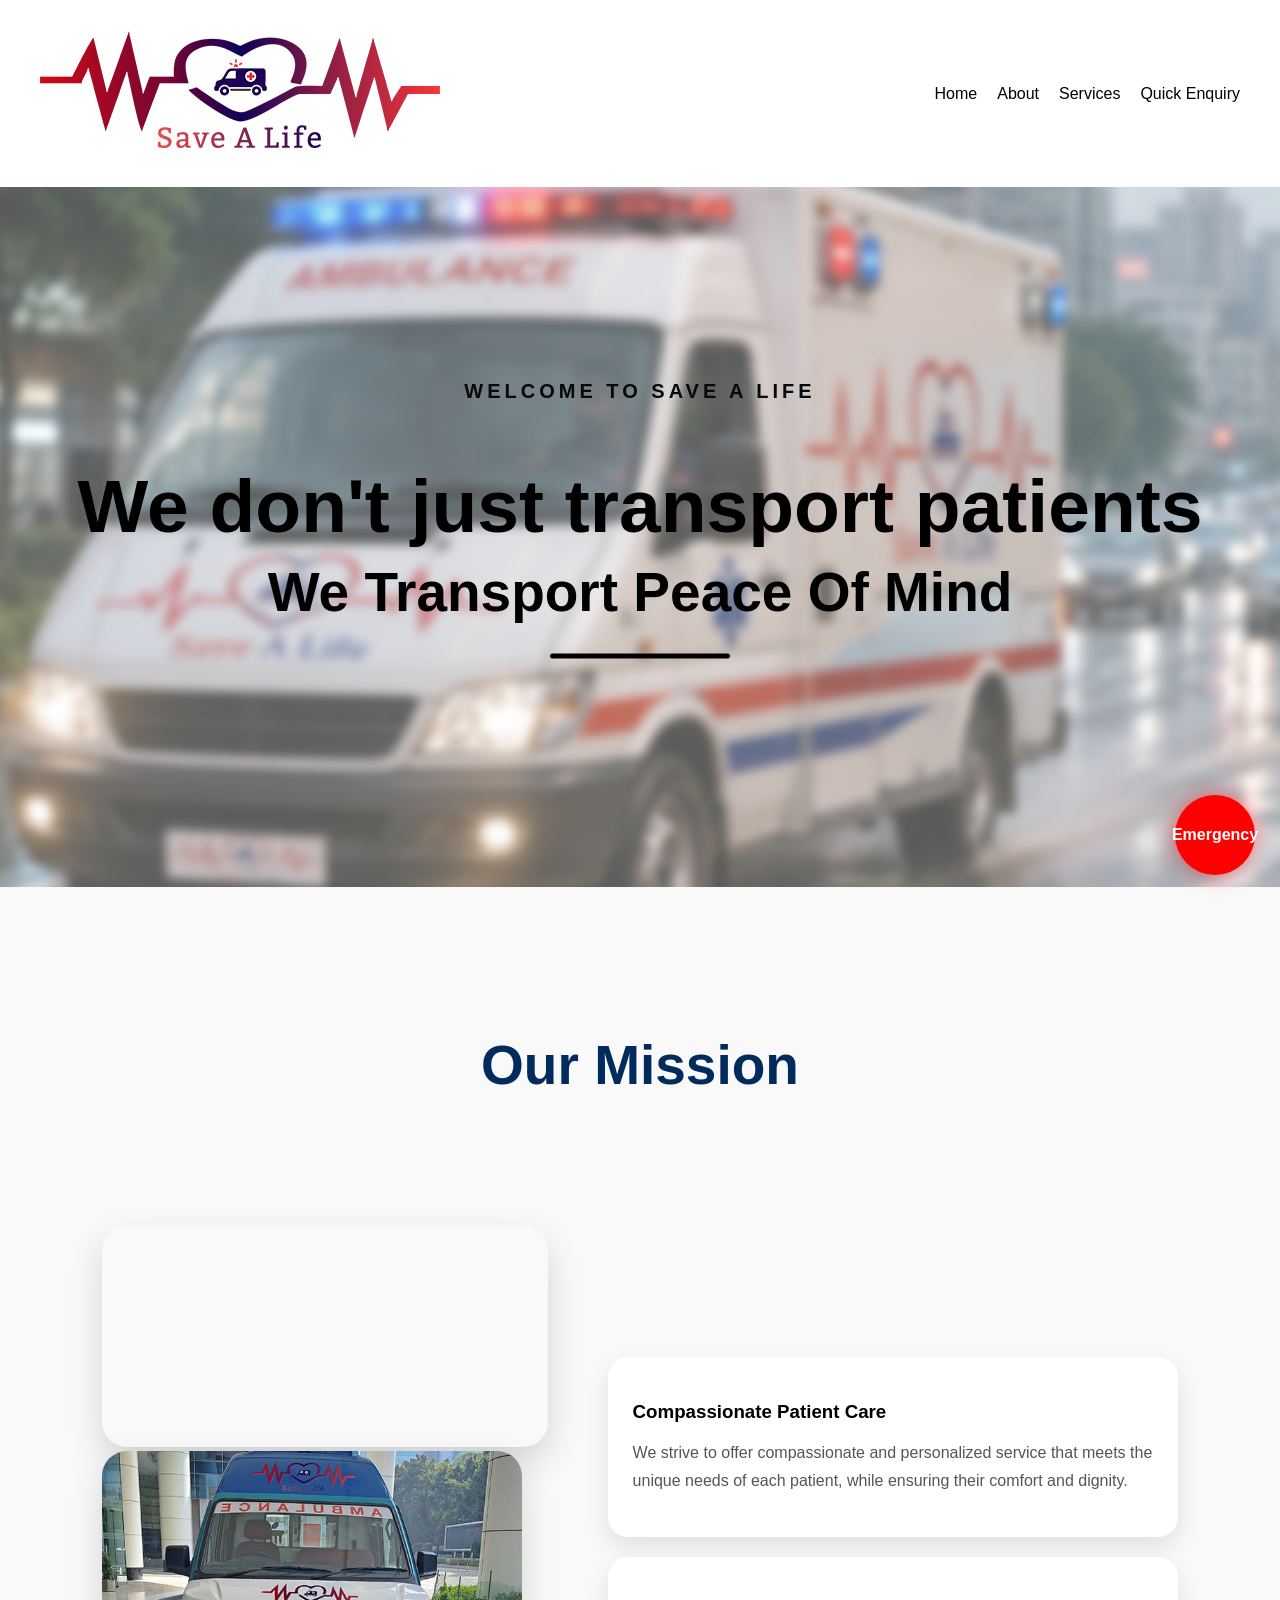
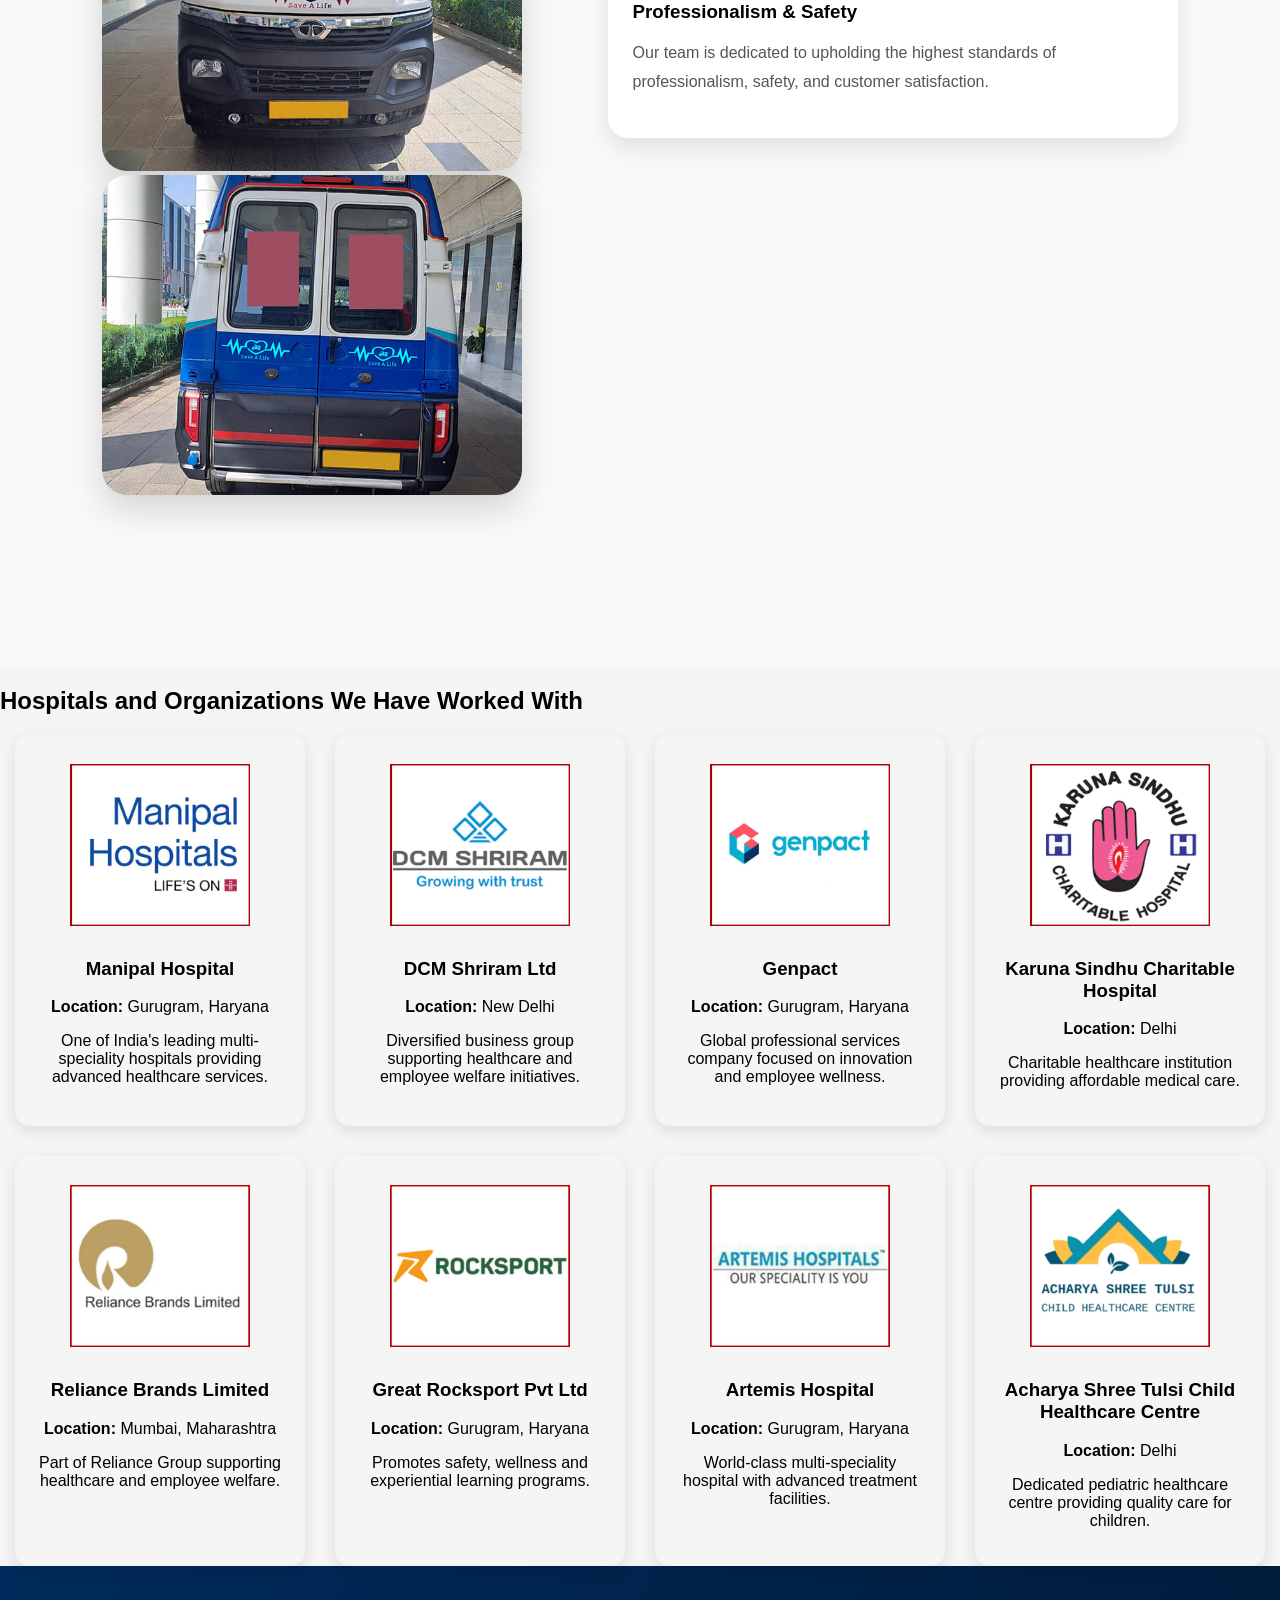
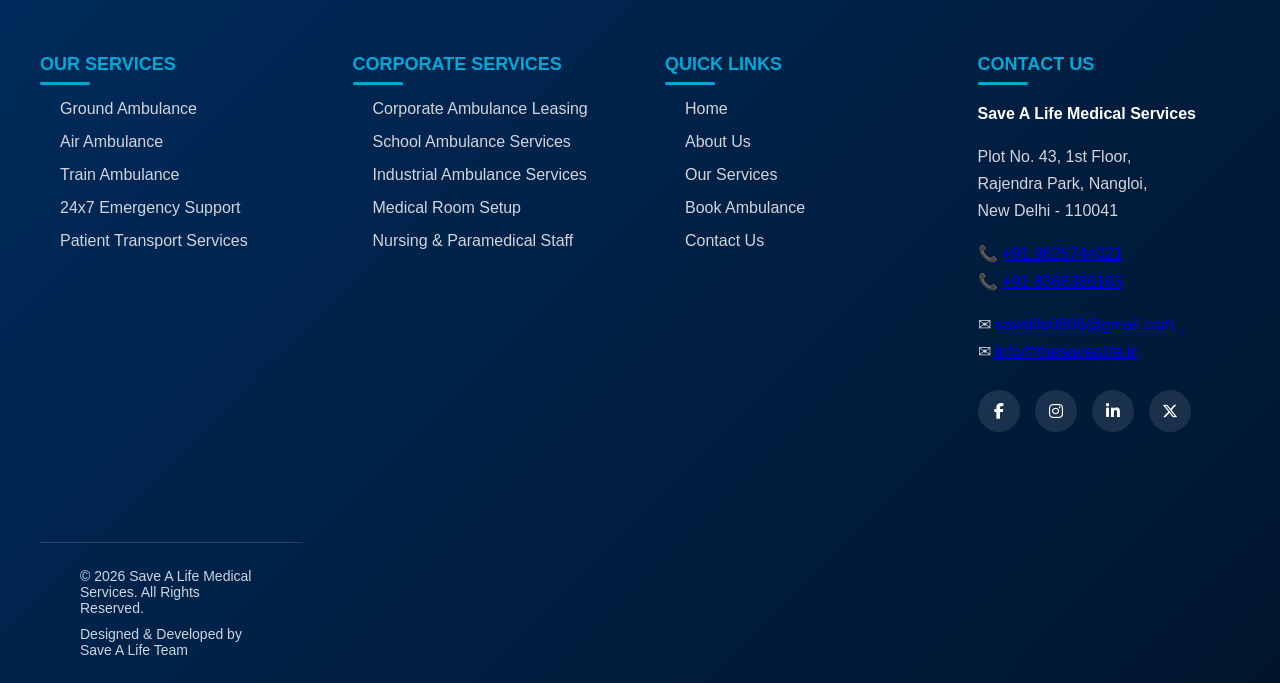
<file: index.html>
<!DOCTYPE html>
<html lang="en">
<head>
    <meta charset="UTF-8">
    <meta name="viewport" content="width=device-width, initial-scale=1.0">
    <title>Save A Life</title>
   <head>
    <meta charset="UTF-8">
    <meta name="viewport" content="width=device-width, initial-scale=1.0">
    <title>Save A Life</title>
    <link rel="stylesheet" href="style.css">
    <link rel="stylesheet" href="script.js">
    <link rel="stylesheet"
href="https://cdnjs.cloudflare.com/ajax/libs/font-awesome/6.5.2/css/all.min.css">
<meta name="viewport" content="width=device-width, initial-scale=1.0">
</head>

    <!-- Navigation -->
<body>

 <nav>

    <div class="logo">
        <img src="SAVEALIFE-MAINLOGO.png" alt="Save A Life">
    </div>

    <ul>

        <li><a href="index.html">Home</a></li>

        <li><a href="about.html">About</a></li>

        <li><a href="service.html">Services</a></li>

        <li><a href="#" id="openPopup">Quick Enquiry</a></li>

    </ul>
    </nav>

    
<section class="hero-section">

    <img src="ai.jpg" class="hero-image">

    <div class="hero-overlay"></div>

    <div class="hero-content">

        <h4>WELCOME TO SAVE A LIFE</h4>

        <h1 id="changing-text">
            We don't just transport patients
            <span>We Transport Peace Of Mind</span>
        </h1>

    </div>

</section>

<!-- OUR MISSION -->
<section class="mission-section">

    <h1 class="mission-title fade">
        Our Mission
    </h1>

    <div class="mission-content">
<div class="mission-content">

    <!-- LEFT SIDE -->
    <div class="mission-media">

        <!-- Video -->
        <video autoplay muted loop playsinline>
            <source src="video.mp4" type="video/mp4">
        </video>

        <!-- Images -->
        <img src="before.jpg" alt="Before Image">

        <img src="after.jpg" alt="After Image">

    </div>

    
        <!-- RIGHT SIDE CARDS -->
        <div class="mission-cards">

            <div class="mission-card ">
                <h3>Safe & Reliable Transportation</h3>

                <p>
                    Our Mission is to provide safe, reliable, and efficient transportation solutions to patients, their families, and healthcare facilities.
                </p>
            </div>

            <div class="mission-card ">
                <h3>Compassionate Patient Care</h3>

                <p>
                    We strive to offer compassionate and personalized service that meets the unique needs of each patient, while ensuring their comfort and dignity.
                </p>
            </div>

            <div class="mission-card ">
                <h3>Professionalism & Safety</h3>

                <p>
                    Our team is dedicated to upholding the highest standards of professionalism, safety, and customer satisfaction.
                </p>
            </div>

            <div class="mission-card ">
                <h3>Innovation & Improvement</h3>

                <p>
                    We continuously seek to improve our services through innovation and ongoing education.
                </p>
            </div>

            <div class="mission-card ">
                <h3>Commitment to Excellence</h3>

                <p>
                    Through our commitment to excellence, we aim to become the preferred patient transport provider for individuals and healthcare institutions across the nation.
                </p>
            </div>

        </div>

    </div>

</section>
    <!-- Partners -->
   
<!-- Hospitals and Organizations -->
<section>

    <h2>Hospitals and Organizations We Have Worked With</h2>

    <div class="hospital-container">

        <div class="hospital-card fade">
            <img src="team-1.jpg" alt="Manipal Hospital">
            <h3>Manipal Hospital</h3>
            <p><b>Location:</b> Gurugram, Haryana</p>
            <p>One of India's leading multi-speciality hospitals providing advanced healthcare services.</p>
        </div>

        <div class="hospital-card fade">
            <img src="team-2.jpg" alt="DCM Shriram Ltd">
            <h3>DCM Shriram Ltd</h3>
            <p><b>Location:</b> New Delhi</p>
            <p>Diversified business group supporting healthcare and employee welfare initiatives.</p>
        </div>

        <div class="hospital-card fade">
            <img src="team-3.jpg" alt="Genpact">
            <h3>Genpact</h3>
            <p><b>Location:</b> Gurugram, Haryana</p>
            <p>Global professional services company focused on innovation and employee wellness.</p>
        </div>

        <div class="hospital-card fade">
            <img src="team-4.jpg" alt="Karuna Sindhu Hospital">
            <h3>Karuna Sindhu Charitable Hospital</h3>
            <p><b>Location:</b> Delhi</p>
            <p>Charitable healthcare institution providing affordable medical care.</p>
        </div>

        <div class="hospital-card fade">
            <img src="team-5.jpg" alt="Reliance Brands Limited">
            <h3>Reliance Brands Limited</h3>
            <p><b>Location:</b> Mumbai, Maharashtra</p>
            <p>Part of Reliance Group supporting healthcare and employee welfare.</p>
        </div>

        <div class="hospital-card fade">
            <img src="team-6.jpg" alt="Great Rocksport">
            <h3>Great Rocksport Pvt Ltd</h3>
            <p><b>Location:</b> Gurugram, Haryana</p>
            <p>Promotes safety, wellness and experiential learning programs.</p>
        </div>

        <div class="hospital-card fade">
            <img src="team-7.jpg" alt="Artemis Hospital">
            <h3>Artemis Hospital</h3>
            <p><b>Location:</b> Gurugram, Haryana</p>
            <p>World-class multi-speciality hospital with advanced treatment facilities.</p>
        </div>

        <div class="hospital-card fade">
            <img src="team-8.jpg" alt="Acharya Shree Tulsi Child Healthcare Centre">
            <h3>Acharya Shree Tulsi Child Healthcare Centre</h3>
            <p><b>Location:</b> Delhi</p>
            <p>Dedicated pediatric healthcare centre providing quality care for children.</p>
        </div>

    </div>

</section>

<!-- Emergency Button -->
<a href="tel:+919625744021" class="emergency-btn">
    Emergency
</a>

<footer class="sal-footer">

    <div class="sal-footer-container">

        <!-- Our Services -->
        <div class="sal-footer-col">
            <h3>OUR SERVICES</h3>

            <ul>
                <li><a href="services.html">Ground Ambulance</a></li>
                <li><a href="services.html">Air Ambulance</a></li>
                <li><a href="services.html">Train Ambulance</a></li>
                <li><a href="services.html">24x7 Emergency Support</a></li>
                <li><a href="services.html">Patient Transport Services</a></li>
            </ul>
        </div>

        <!-- Corporate Services -->
        <div class="sal-footer-col">
            <h3>CORPORATE SERVICES</h3>

            <ul>
                <li><a href="services.html">Corporate Ambulance Leasing</a></li>
                <li><a href="services.html">School Ambulance Services</a></li>
                <li><a href="services.html">Industrial Ambulance Services</a></li>
                <li><a href="services.html">Medical Room Setup</a></li>
                <li><a href="services.html">Nursing & Paramedical Staff</a></li>
            </ul>
        </div>

        <!-- Quick Links -->
        <div class="sal-footer-col">
            <h3>QUICK LINKS</h3>

            <ul>
                <li><a href="index.html">Home</a></li>
                <li><a href="about.html">About Us</a></li>
                <li><a href="services.html">Our Services</a></li>
                <li><a href="book.html">Book Ambulance</a></li>
                <li><a href="contact.html">Contact Us</a></li>
            </ul>
        </div>

        <!-- Contact -->
        <div class="sal-footer-col">
            <h3>CONTACT US</h3>

            <div class="sal-address">
                <p>
                    <strong>Save A Life Medical Services</strong>
                </p>

                <p>
                    Plot No. 43, 1st Floor,<br>
                    Rajendra Park, Nangloi,<br>
                    New Delhi - 110041
                </p>

               <p>
    📞 <a href="tel:+919625744021">+91 9625744021</a><br>
                📞 <a href="tel:+918368386165">+91 8368386165</a>
</p>

<p>
✉ <a href="mailto:savelife0808@gmail.com">savelife0808@gmail.com</a><br>
✉ <a href="mailto:info@thesavealife.in">info@thesavealife.in</a>
</p>
               
            <div class="sal-social">
                <a href="#"><i class="fa-brands fa-facebook-f"></i></a>

                <a href="#"><i class="fa-brands fa-instagram"></i></a>

                <a href="#"><i class="fa-brands fa-linkedin-in"></i></a>

                <a href="#"><i class="fa-brands fa-x-twitter"></i></a>
            </div>

        </div>

    </div>

    <!-- Bottom Bar -->
    <div class="sal-footer-bottom">
        <p>© 2026 Save A Life Medical Services. All Rights Reserved.</p>

        <p>Designed & Developed by Save A Life Team</p>
    </div>

</footer>

<div class="popup" id="popup">

    <div class="popup-box">

        <span class="close-btn" id="closePopup">
            &times;
        </span>

        <h2>Quick Enquiry</h2>

        <input type="text" placeholder="Enter Name">

        <input type="tel" placeholder="Enter Mobile Number">

        <select>
            <option>Select Service</option>
            <option>Ground Ambulance</option>
            <option>Air Ambulance</option>
            <option>Train Ambulance</option>
        </select>

        <select>
            <option>Preferred Time To Call</option>
            <option>Morning</option>
            <option>Afternoon</option>
            <option>Evening</option>
        </select>

        <input type="email" placeholder="Enter Email">

        <button>Submit</button>

    </div>

</div>
<script src="script.js"></script>
</body>
</html>
</file>
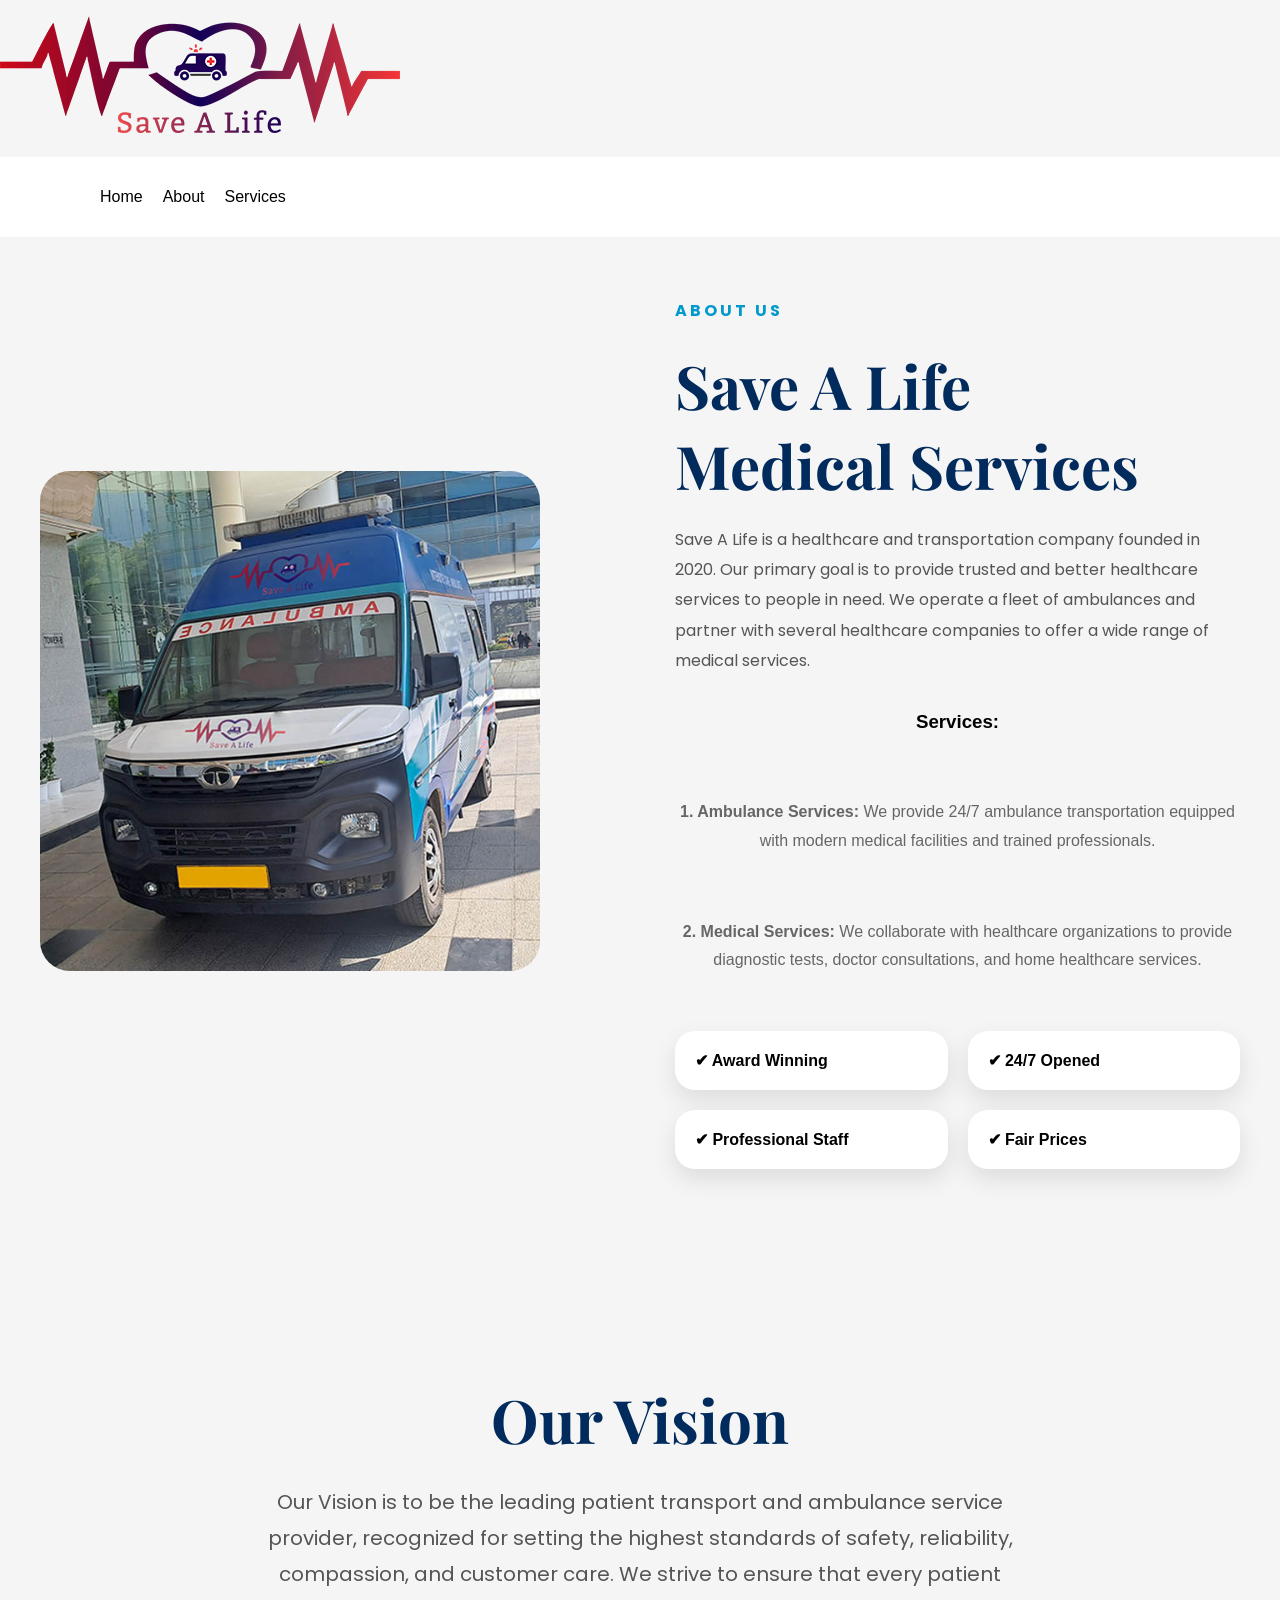
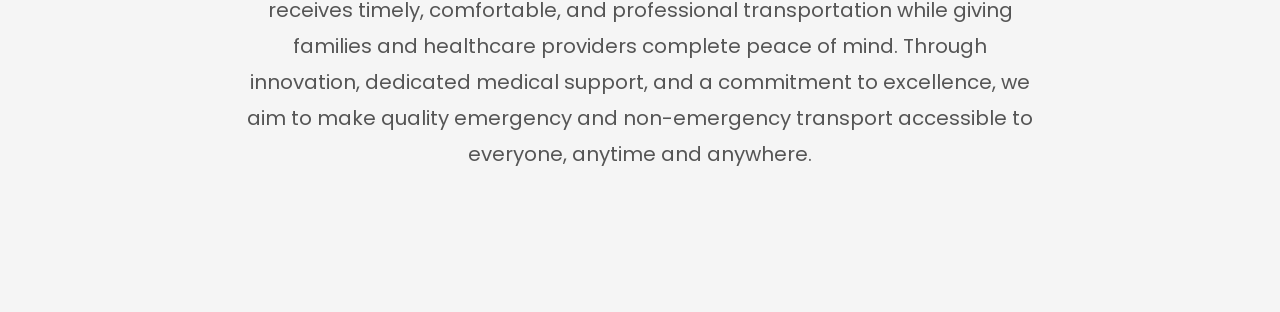
<file: about.html>
<!DOCTYPE html>
<html lang="en">
<head>
    <meta charset="UTF-8">
    <meta name="viewport" content="width=device-width, initial-scale=1.0">
    <title>SaveALife - About</title>
    <link rel="stylesheet" href="about.css">
    <link rel="stylesheet" href="style.css">
    
    <link rel="preconnect" href="https://fonts.googleapis.com">

<link rel="preconnect" href="https://fonts.gstatic.com" crossorigin>

<link href="https://fonts.googleapis.com/css2?family=Poppins:wght@300;400;500;600&family=Playfair+Display:wght@600;700&display=swap" rel="stylesheet">
    <meta name="viewport" content="width=device-width, initial-scale=1.0">
</head>
<body>

<header class="navbar">
    <div class="logo">
        <img src="SAVEALIFE-MAINLOGO.png" alt="Save A Life Logo">
    </div>

    <nav>
        <ul>
            <li><a href="index.html">Home</a></li>
            <li><a href="about.html">About</a></li>
            <li><a href="service.html">Services</a></li>
           
        </ul>
    </nav>
</header>
<section class="about">

    <div class="about-image">

        <img src="about.jpg" alt="Save A Life">

    </div>

    <div class="container">

        <h4 class="section-title">
            ABOUT US
            <span></span>
        </h4>

        <h1>
            Save A Life <br>
            Medical Services
        </h1>

        <p class="intro">
            Save A Life is a healthcare and transportation company founded in
            2020. Our primary goal is to provide trusted and better healthcare
            services to people in need. We operate a fleet of ambulances and
            partner with several healthcare companies to offer a wide range of
            medical services.
        </p>

        <div class="services">

            <h3>Services:</h3>

            <p>
                <b>1. Ambulance Services:</b> We provide 24/7 ambulance
                transportation equipped with modern medical facilities and
                trained professionals.
            </p>

            <p>
                <b>2. Medical Services:</b> We collaborate with healthcare
                organizations to provide diagnostic tests, doctor consultations,
                and home healthcare services.
            </p>

        </div>

        <div class="features">

            <div class="feature hidden">
                ✔ Award Winning
            </div>

            <div class="feature hidden">
                ✔ 24/7 Opened
            </div>

            <div class="feature hidden">
                ✔ Professional Staff
            </div>

            <div class="feature hidden">
                ✔ Fair Prices
            </div>

        </div>

    </div>
    <section class="vision-section">

    <h1 class="vision-title">
        Our Vision
    </h1>

    <p class="vision-text">
     Our Vision is to be the leading patient transport and ambulance service provider, recognized for setting the highest standards of safety, reliability, compassion, and customer care. We strive to ensure that every patient receives timely, comfortable, and professional transportation while giving families and healthcare providers complete peace of mind. Through innovation, dedicated medical support, and a commitment to excellence, we aim to make quality emergency and non-emergency transport accessible to everyone, anytime and anywhere.
    </p>

</section>
  



</section>
<script src="script.js"></script>

</body>
</body>
</html>
</file>
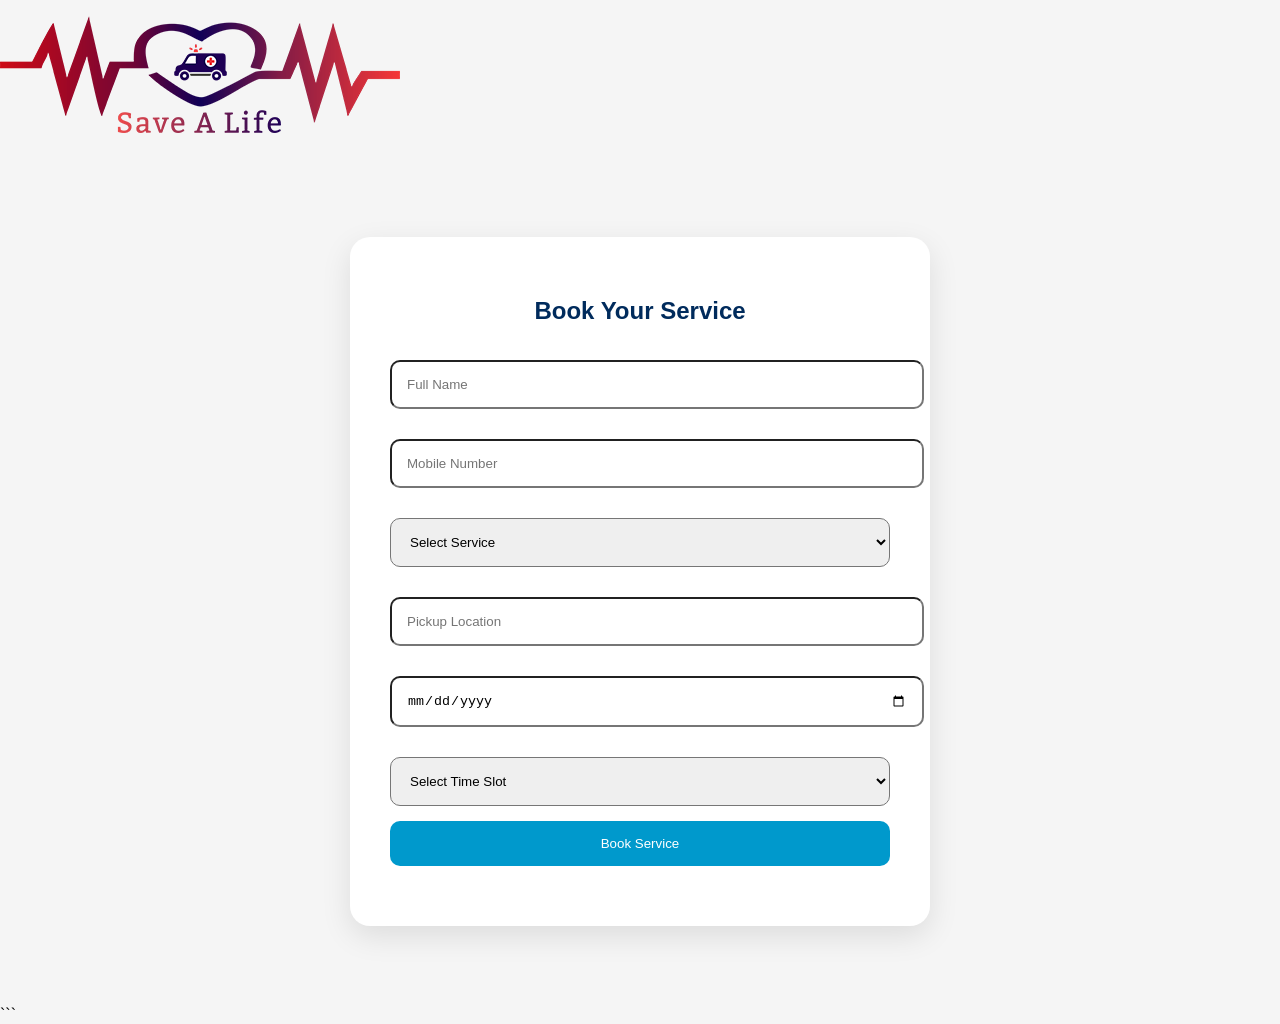
<file: book.html>
<!DOCTYPE html>
<html lang="en">
<head>
    <meta charset="UTF-8">
    <meta name="viewport" content="width=device-width, initial-scale=1.0">
    <title>SaveALife - Book Service</title>
    <link rel="stylesheet" href="style.css">
    <link rel="stylesheet" href="service.css">
    <meta name="viewport" content="width=device-width, initial-scale=1.0">
</head>
<body>
 <div class="logo">
        <img src="SAVEALIFE-MAINLOGO.png" alt="Save A Life">
    </div>
<section class="booking-section">

    <h1>Book Your Service</h1>

    <form id="bookingForm">

        <input type="text"
               id="name"
               placeholder="Full Name"
               required>

        <input type="tel"
               id="phone"
               placeholder="Mobile Number"
               required>
<select id="service" required>
    <option value="">Select Service</option>

    <optgroup label="Ambulance Services">
        <option>Ground Ambulance</option>
        <option>Air Ambulance</option>
        <option>Train Ambulance</option>
        <option>Pacemaker (Cardiac Ambulance)</option>
        <option>Incubator (Neonatal Ambulance)</option>
        <option>Psychiatric Patient Ambulance</option>
    </optgroup>

    <optgroup label="Lease Services">
        <option>Ambulance for Corporate Leasing</option>
        <option>Ambulance for School Leasing</option>
        <option>Ambulance for Industrial & Factory Leasing</option>
    </optgroup>

    <optgroup label="Medical Services">
        <option>Ambulance for Outdoor Tours & Camps</option>
        <option>Staff Provision for Corporate Companies (Nursing & Paramedical)</option>
        <option>Nursing & Paramedical Staff for Outdoor Camps</option>
        <option>Medical Room Management & Setup for Corporates & Industries</option>
    </optgroup>
</select>

        <input type="text"
               id="location"
               placeholder="Pickup Location"
               required>

        <input type="date"
               id="date"
               required>

        <select id="time" required>

            <option value="">Select Time Slot</option>

            <option>08:00 AM - 10:00 AM</option>

            <option>10:00 AM - 12:00 PM</option>

            <option>12:00 PM - 02:00 PM</option>

            <option>02:00 PM - 04:00 PM</option>

            <option>04:00 PM - 06:00 PM</option>

        </select>

        <button type="submit">
            Book Service
        </button>

    </form>

    <p id="message"></p>

</section>
```


</body>
</html>
</file>
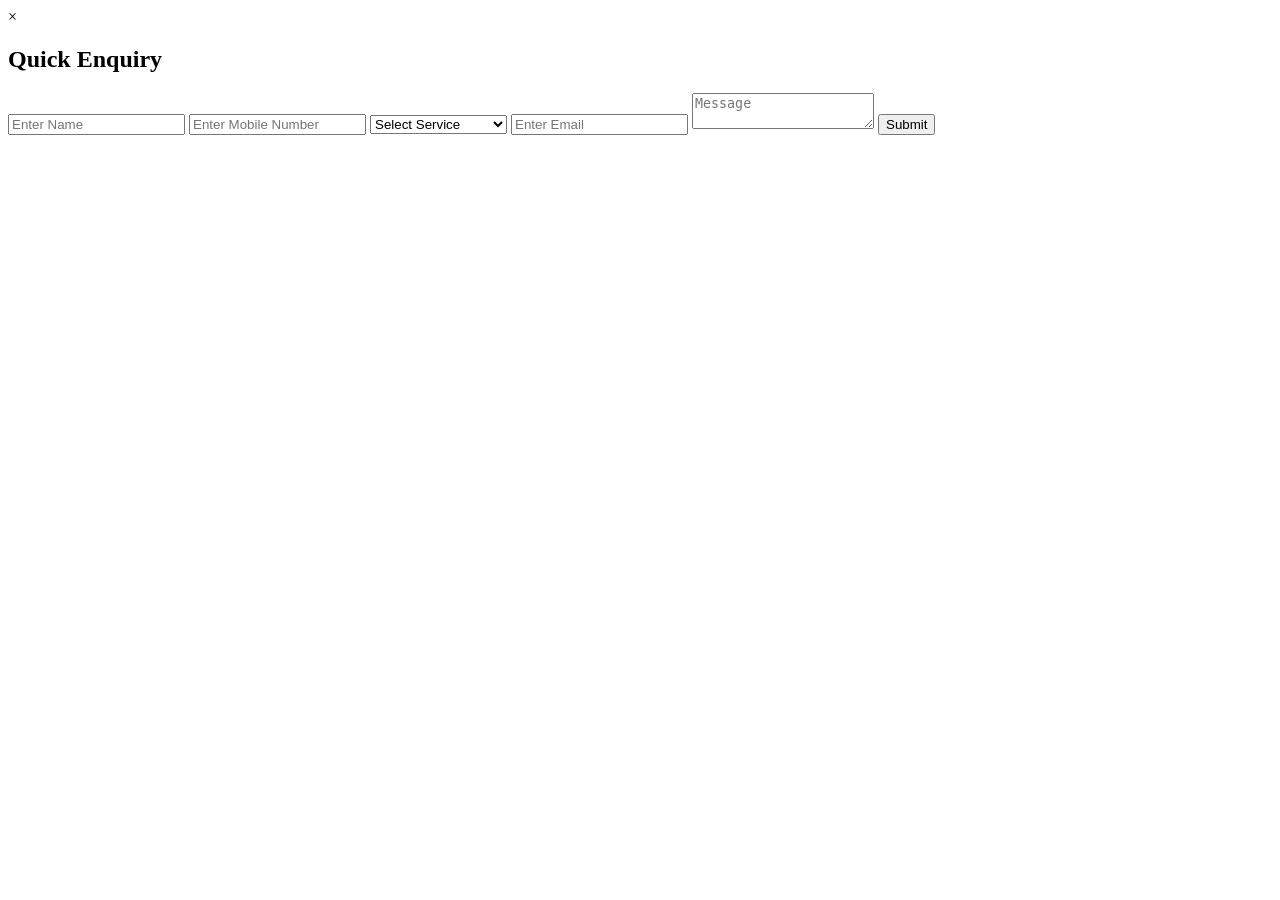
<file: quick-enquiry.html>
<!DOCTYPE html>
<html lang="en">
    <meta name="viewport" content="width=device-width, initial-scale=1.0">
<head>
    
    <title>Quick Enquiry</title>
</head>
<body>
    <div class="popup" id="popup">

    <div class="popup-content">

        <span class="close-btn" id="closePopup">&times;</span>

        <h2>Quick Enquiry</h2>

        <input type="text" placeholder="Enter Name">

        <input type="tel" placeholder="Enter Mobile Number">

        <select>
            <option>Select Service</option>
            <option>Ground Ambulance</option>
            <option>Air Ambulance</option>
            <option>Train Ambulance</option>
        </select>

        <input type="email" placeholder="Enter Email">

        <textarea placeholder="Message"></textarea>

        <button>Submit</button>

    </div>

</div>

</form>
</body>
</html>
</file>
<file: style.css>
body{
    margin:0;
    font-family:Arial, sans-serif;
    background:#f5f5f5;

}


nav{
    background:white;
    display:flex;
    justify-content:space-between;
    align-items:center;
    padding:15px 40px;
    size: 50px;
}

.logo{
    color:rgb(215, 59, 59);
    font-size:28px;
    font-weight:bold;
}

nav ul{
    list-style:none;
    display:flex;
}

ul li{
    margin-left:20px;
}

ul li a{
    color:black;
    text-decoration:none;
}

/* HERO SECTION */

.hero-section{
    position:relative;
    width:100%;
    height:700px;
    overflow:hidden;
    display:flex;
    justify-content:center;
    align-items:center;
}

/* Background Image */
.hero-image{
    position:absolute;
    top:0;
    left:0;
    width:100%;
    height:100%;
    object-fit:cover;

    /* Blur effect */
    filter:blur(5px);

    /* Prevent white edges due to blur */
    transform:scale(1.08);

    z-index:-2;
}

/* White transparent layer */
.hero-overlay{
    position:absolute;
    top:0;
    left:0;
    width:100%;
    height:100%;
    background:rgba(255,255,255,0.35);
    z-index:-1;
}

/* Text in the middle of image */
.hero-content{
    position:absolute;
    top:50%;
    left:50%;
    transform:translate(-50%,-50%);
    text-align:center;
    width:90%;
}

/* Welcome text */
.hero-content h4{
    color:#07090a;
    font-size:20px;
    letter-spacing:4px;
    margin-bottom:25px;
}

/* Main changing slogan */
.hero-content h1{
    color:black;
    font-size:75px;
    font-weight:700;
    line-height:1.1;
}

/* Second line smaller */
.hero-content h1 span{
    display:block;
    font-size:55px;
    margin-top:15px;
}

/* Animated line below slogan */
.hero-content h1::after{
    content:"";
    display:block;
    width:180px;
    height:5px;
    background:#020303;
    margin:30px auto;
    border-radius:20px;
    animation:lineMove 2s infinite alternate;
}

.hero-content p{
    color:#222;
    font-size:24px;
    max-width:700px;
    margin:auto;
    line-height:1.8;
}

/* Line animation */
@keyframes lineMove{
    from{
        width:100px;
    }
    to{
        width:220px;
    }
}

/* Text appearance animation */
@keyframes fadeText{
    from{
        opacity:0;
        transform:translateY(40px);
    }
    to{
        opacity:1;
        transform:translateY(0);
    }
}

.btn{
    background:rgb(223, 162, 232);
    color:white;
    padding:15px 25px;
    text-decoration:none;
    border-radius:5px;
}

.services{
    text-align:center;
}

.card{
    background:white;
    margin:20px auto;
    width:300px;
    padding:20px;
    border-radius:10px;
    box-shadow:0 0 10px gray;
}

.booking{
    width:50%;
    margin:auto;
    padding:40px;
}

form{
    display:flex;
    flex-direction:column;
}

input, select, textarea{
    margin:10px 0;
    padding:12px;
}

button{
    background:red;
    color:white;
    border:none;
    padding:15px;
    cursor:pointer;
}

.about{
    padding:40px;
}
.emergency-btn{
    position:fixed;
    bottom:25px;
    right:25px;
    width:80px;
    height:80px;
    background:red;
    color:white;
    border-radius:50%;
    display:flex;
    justify-content:center;
    align-items:center;
    text-decoration:none;
    font-weight:bold;
    box-shadow:0 0 20px rgba(255,0,0,0.5);
    z-index:1000;
}

.emergency-btn:hover{
    background:#b30000;
}
.fade{
    opacity:0;
    transform:translateY(40px);
    animation:fadeIn 1.2s ease forwards;
}

@keyframes fadeIn{
    from{
        opacity:0;
        transform:translateY(40px);
    }

    to{
        opacity:1;
        transform:translateY(0);
    }
}
.hospital-container{
    display:flex;
    flex-wrap:wrap;
    justify-content:center;
    gap:30px;
}

.hospital-card{
    width:250px;
    text-align:center;
    padding:20px;
    border-radius:15px;
    box-shadow:0 5px 15px rgba(0,0,0,0.1);
}

.hospital-card img{
    width:180px;
    height:180px;
    object-fit:contain;
}
.services{
    display:flex;
    justify-content:center;
    flex-wrap:wrap;
    gap:30px;
}

.services img{
    width:220px;
    height:160px;
    object-fit:cover;
}
/* ---------- MISSION SECTION ---------- */

.mission-section{
    padding:100px 8%;
    background-color:#f9f9f9;

}

.mission-title{
    text-align:center;
    font-size:55px;
    color:#002b5c;
    margin-bottom:60px;
}

.mission-content{
    display:flex;
    justify-content:center;
    align-items:center;
    gap:60px;
}

/* LEFT SIDE */

.mission-images{
    display:flex;
    flex-direction:column;
    gap:30px;
}


.mission-media video{
   width:100%;
max-width:520px;
height:auto;
    object-fit:cover;
    border-radius:25px;
    box-shadow:0 15px 35px rgba(0,0,0,0.15);
    transition:0.6s;
    cursor:pointer;
}
.mission-media img{
    width:420px;
    height:320px;
    object-fit:cover;
    border-radius:25px;
    box-shadow:0 15px 35px rgba(0,0,0,0.15);
    transition:0.6s;
    cursor:pointer; 
}

.mission-images img:hover{
    transform:scale(1.05) rotate(1deg);
}

/* RIGHT SIDE */

.mission-cards{
    display:flex;
    flex-direction:column;
    gap:20px;
}
.mission-card{
    width:520px;
    background:white;
    padding:25px;
    border-radius:20px;
    box-shadow:0 10px 25px rgba(0,0,0,0.1);
    transition:.5s;

    /* Hidden initially */
    opacity:0;
   
    transform:translate(50px,100px);
}

.mission-card.show{
    opacity:1;
    transform:translateY(0);
    transition:all 1s ease;
    transform:translate(0,0);
}


.mission-card:hover{
    transform:translateY(-10px);
    box-shadow:0 20px 40px rgba(0,0,0,0.2);
}

.mission-card h3{
    color:black;
    margin-bottom:12px;
}


.mission-card p{
    color:#555;
    line-height:1.8;
}





.circle{
    position:absolute;
    width:20px;
    height:20px;
    background:rgba(0,153,204,0.4);
    border-radius:50%;
    transform:translate(-50%,-50%);
    animation:ripple .6s linear;
}

@keyframes ripple{
    from{
        width:0;
        height:0;
        opacity:1;
    }
    to{
        width:500px;
        height:500px;
        opacity:0;
    }
}
.welcome-section{
    position:relative;
    height:800px;
    display:flex;
    align-items:center;
    justify-content:space-between;
    padding:0 8%;
    overflow:hidden;
}

.welcome-bg{
    position:absolute;
    width:100%;
    height:100%;
    object-fit:cover;
    z-index:-2;
}

.overlay{
    position:absolute;
    width:100%;
    height:100%;
    background:rgba(0,0,0,.55);
    z-index:-1;
}

.welcome-left{
    width:55%;
    color:black;
}

.welcome-left h5{
    color:#2dd4bf;
    margin-bottom:20px;
}

.welcome-left h1{
    font-size:70px;
    line-height:1.2;
    margin-bottom:30px;
}

.welcome-left p{
    font-size:22px;
    line-height:1.8;
    margin-bottom:40px;
}

.stats{
    display:flex;
    gap:25px;
}

.stat-box{
    background:rgb(13, 3, 3);
    color:#002b5c;
    padding:25px;
    border-radius:20px;
    width:180px;
    text-align:center;
    transition:.5s;
}

.stat-box:hover{
    transform:translateY(-10px);
}

.stat-box h2{
    color:#00a8d6;
    font-size:40px;
}

.welcome-right{
    width:35%;
}

.call-box{
    background:#eef4fb;
    padding:40px;
    border-radius:30px;
}

.call-box h2{
    color:#002b5c;
    margin-bottom:10px;
}

.call-box p{
    color:#666;
    margin-bottom:25px;
}

.call-box input,
.call-box select{
    width:100%;
    padding:18px;
    margin-bottom:18px;
    border:none;
    border-radius:15px;
    font-size:17px;
}

.call-box button{
    width:100%;
    padding:18px;
    background:#002b5c;
    color:white;
    border:none;
    border-radius:15px;
    font-size:20px;
    cursor:pointer;
    transition:.5s;
}

.call-box button:hover{
    background:#00a8d6;
}
.popup{
    display:none;
    position:fixed;
    top:0;
    left:0;
    width:100%;
    height:100%;
    background:rgba(0,0,0,0.5);
    justify-content:center;
    align-items:center;
    z-index:9999;
}

.popup-content{
    background:white;
    width:400px;
    padding:30px;
    border-radius:20px;
    position:relative;
}

.popup-content input,
.popup-content select,
.popup-content textarea{
    width:100%;
    padding:15px;
    margin:10px 0;
    border-radius:10px;
}

.popup-content button{
    width:100%;
    padding:15px;
    background:#0099cc;
    color:white;
    border:none;
    border-radius:10px;
    cursor:pointer;
}

.close-btn{
    position:absolute;
    right:20px;
    top:10px;
    font-size:30px;
    cursor:pointer;
}


.services p{
    line-height:1.8;
    color:#666;
}

.features{
    display:grid;
    grid-template-columns:repeat(2,1fr);
    gap:20px;
    margin-top:40px;
}

.feature{
    background:white;
    padding:20px;
    border-radius:20px;
    box-shadow:0 10px 25px rgba(0,0,0,.1);
    font-weight:600;
    transition:.5s;
}

.feature:hover{
    transform:translateY(-10px);
}
.vision-section{
    max-width:800px;
    margin:auto;
    text-align:center;
    padding:80px 20px;
}

/* Heading */
.vision-title{
    font-size:60px;
    font-family:'Playfair Display', serif;
    color:#002b5c;
    margin-bottom:25px;

    opacity:0;
    transform:translateY(60px);
    transition:1.2s ease;
}

/* Paragraph */
.vision-text{
    font-size:20px;
    line-height:1.8;
    color:#555;
    font-family:'Poppins', sans-serif;

    opacity:0;
    transform:translateY(60px);
    transition:1.5s ease;
}

/* Applied by JavaScript */
.show{
    opacity:1;
    transform:translateY(0);
}
/* ================= FOOTER ================= */

.sal-footer{
    background:linear-gradient(135deg,#002b5c,#00152d);
    color:white;
    padding:70px 0 0;
    font-family:'Poppins',sans-serif;
}

.sal-footer-container{
    max-width:1200px;
    margin:auto;
    padding:0 40px;
    display:grid;
    grid-template-columns:repeat(auto-fit,minmax(230px,1fr));
    gap:50px;
}

/* Footer Headings */

.sal-footer-col h3{
    color:#00a8d6;
    font-size:18px;
    margin-bottom:25px;
    position:relative;
}

.sal-footer-col h3::after{
    content:"";
    position:absolute;
    left:0;
    bottom:-10px;
    width:50px;
    height:3px;
    background:#00a8d6;
    border-radius:20px;
}

/* Lists */

.sal-footer-col ul{
    list-style:none;
    padding:0;
    margin:0;
    display:block;
}

.sal-footer-col ul li{
    display:block;
    margin-bottom:15px;
}

.sal-footer-col ul li a{
    color:#d1d5db;
    text-decoration:none;
    transition:.4s;
}

.sal-footer-col ul li a:hover{
    color:#00a8d6;
    padding-left:8px;
}

/* Address */

.sal-address p{
    color:#d1d5db;
    margin-bottom:15px;
    line-height:1.7;
    word-break:break-word;
}

.sal-address strong{
    color:white;
}

/* Social Icons */

.sal-social{
    margin-top:25px;
    display:flex;
    gap:15px;
    flex-wrap:wrap;
}

.sal-social a{
    width:42px;
    height:42px;
    background:rgba(255,255,255,.1);
    color:white;
    border-radius:50%;
    display:flex;
    justify-content:center;
    align-items:center;
    text-decoration:none;
    transition:.5s;
}

.sal-social a:hover{
    background:#00a8d6;
    transform:translateY(-6px);
}

/* Bottom Bar */

.sal-footer-bottom{
    margin-top:60px;
    border-top:1px solid rgba(255,255,255,.15);
    padding:25px 40px;
    display:flex;
    justify-content:space-between;
    align-items:center;
    flex-wrap:wrap;
    gap:10px;
    color:#cbd5e1;
    font-size:14px;
}

.sal-footer-bottom p{
    margin:0;
}

.sal-footer-bottom a{
    color:#00a8d6;
    text-decoration:none;
}

.sal-footer-bottom a:hover{
    text-decoration:underline;
}

/* Tablet */

@media(max-width:900px){

    .sal-footer-container{
        grid-template-columns:repeat(2,1fr);
    }

    .sal-footer-bottom{
        flex-direction:column;
        text-align:center;
    }
}

/* Mobile */

@media(max-width:600px){

    .sal-footer-container{
        grid-template-columns:1fr;
        text-align:center;
    }

    .sal-social{
        justify-content:center;
    }

    .sal-footer-col h3::after{
        left:50%;
        transform:translateX(-50%);
    }
}

@media (max-width:768px){

    .mission-content{
        flex-direction:column;
        gap:30px;
    }

    .mission-images,
    .mission-media{
        width:100%;
        align-items:center;
    }

    .mission-images img,
    .mission-media img,
    .mission-media video{
        width:100%;
        max-width:350px;
        height:auto;
    }

    .mission-cards{
        width:100%;
        align-items:center;
    }

    .mission-card{
        width:90%;
        max-width:350px;
    }

    .mission-title{
        font-size:35px;
    }
}
</file>
<file: about.css>
.about{
    padding:100px 8%;
    display:flex;
    align-items:center;
    gap:70px;
    flex-wrap:wrap;
}

.about-image{
    flex:1;
}

.about-image img{
    width:100%;
    max-width:500px;
    border-radius:30px;
    transition:.6s;
}

.about-image img:hover{
    transform:scale(1.05);
}

.container{
    flex:1;
}

.section-title{
    color:#0099cc;
    letter-spacing:3px;
    font-family:'Poppins',sans-serif;
}

.container h1{
    font-family:'Playfair Display',serif;
    font-size:60px;
    color:#002b5c;
    margin:20px 0;
}

.intro{
    font-family:'Poppins',sans-serif;
    line-height:1.9;
    color:#555;
}
.vision-section{
    padding-top: 50px;
    max-width:800px;
    margin:auto;
    padding:100px 20px;
    text-align:center;
}

.vision-title{
    font-size:60px;
    color:#002b5c;
    opacity:0;
    transform:translateY(70px);
    transition:1s;
}

.vision-text{
    font-size:20px;
    color:#555;
    line-height:1.8;
    opacity:0;
    transform:translateY(70px);
    transition:1.4s;
}

.vision-section.show .vision-title,
.vision-section.show .vision-text{
    opacity:1;
    transform:translateY(0);
}
@media (max-width:768px){
    .about{
        flex-direction:column;
    }

    .about-image img{
        width:100%;
        height:auto;
    }
}
</file>
<file: service.css>
.services-section{
    padding:100px 8%;
}

.service-title{
    text-align:center;
    color:#002b5c;
    font-size:55px;
    margin-bottom:60px;
}

.service-box{
    display:flex;
    align-items:center;
    gap:50px;
    background:white;
    padding:30px;
    border-radius:25px;
    margin-bottom:40px;
    box-shadow:0 10px 30px rgba(0,0,0,.1);
    transition:.5s;
}

.service-box:hover{
    transform:translateY(-10px);
    box-shadow:0 20px 40px rgba(0,0,0,.2);
}

.service-image img{
    width:400px;
    height:250px;
    object-fit:cover;
    border-radius:20px;
}

.service-text{
    flex:1;
}

.service-text h2{
    color:#0099cc;
    font-size:35px;
    margin-bottom:20px;
}

.service-text p{
    color:#555;
    line-height:1.8;
    font-size:18px;
}

.service-text button{
    margin-top:25px;
    padding:15px 35px;
    background:#0099cc;
    color:white;
    border:none;
    border-radius:12px;
    cursor:pointer;
    transition:.4s;
}

.service-text button:hover{
    background:#002b5c;
}

.booking-section{
    width:500px;
    margin:80px auto;
    background:white;
    padding:40px;
    border-radius:20px;
    box-shadow:0 10px 30px rgba(0,0,0,.1);
}

.booking-section h1{
    text-align:center;
    color:#002b5c;
}

.booking-section input,
.booking-section select{
    width:100%;
    padding:15px;
    margin:15px 0;
    border-radius:10px;
}

.booking-section button{
    width:100%;
    padding:15px;
    background:#0099cc;
    color:white;
    border:none;
    border-radius:10px;
    cursor:pointer;
}

#message{
    margin-top:20px;
    text-align:center;
    font-weight:bold;
}
.service-card{
    display:flex;
    align-items:center;
    gap:30px;
    background:white;
    margin:30px auto;
    padding:25px;
    border-radius:20px;
    box-shadow:0 10px 25px rgba(0,0,0,0.1);
    max-width:1000px;
}

.service-card img{
    width:300px;
    height:220px;
    object-fit:cover;
    border-radius:20px;
}

.service-info{
    flex:1;
}

.book-btn{
    display:inline-block;
    margin-top:20px;
    padding:12px 30px;
    background:#0099cc;
    color:white;
    text-decoration:none;
    border-radius:10px;
}

.book-btn:hover{
    background:#0077a3;
}

@media (max-width:768px){

    .service-card{
        flex-direction:column;
        text-align:center;
        gap:25px;
    }

    .service-card img{
        width:100%;
        max-width:320px;
        height:auto;
    }

    .service-text{
        width:100%;
    }

    .service-text h2{
        font-size:30px;
    }

    .service-text p{
        font-size:16px;
    }

    .book-btn{
        width:100%;
        max-width:250px;
    }
}
</file>
